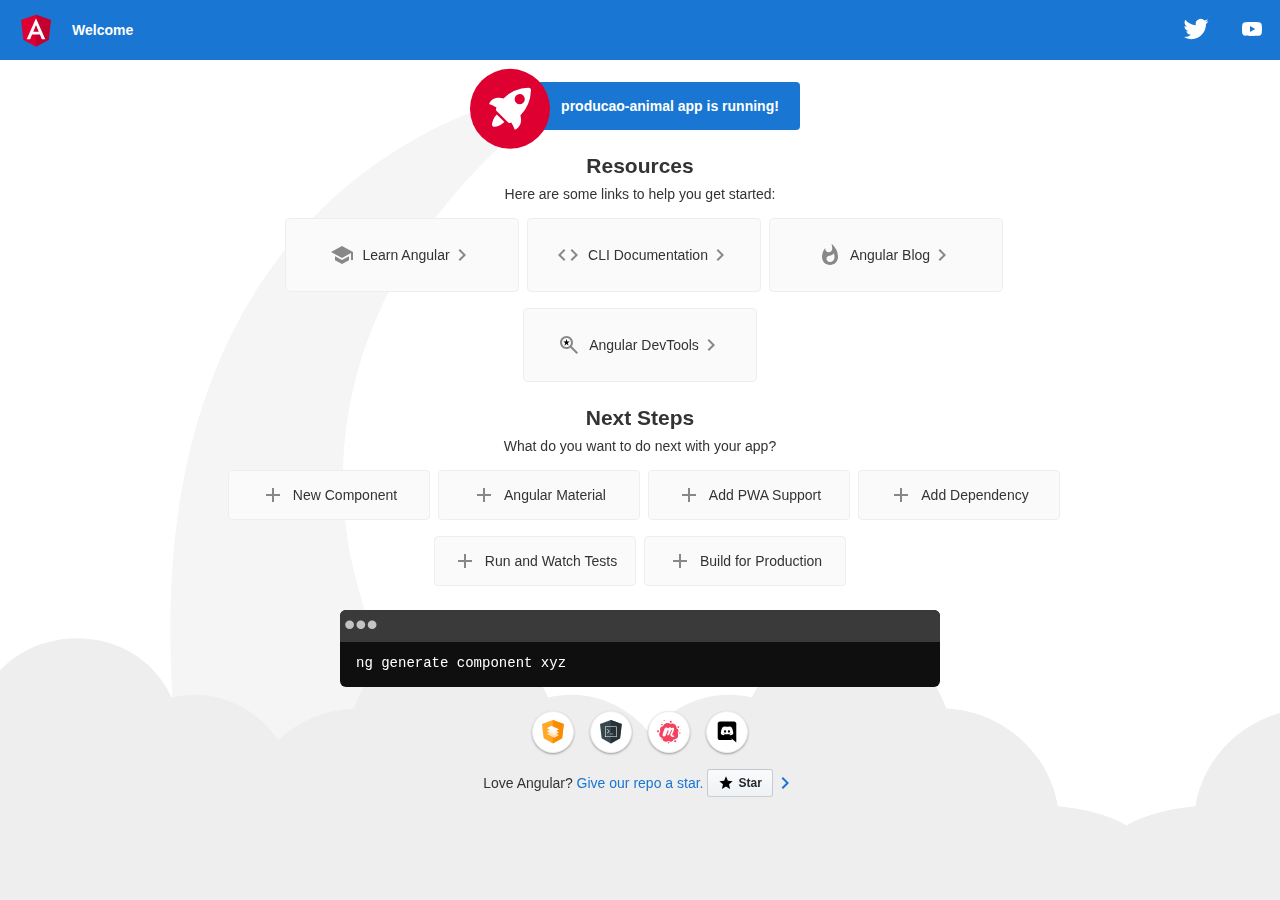
<file: index.html>
<!DOCTYPE html><html lang="en"><head>
  <meta charset="utf-8">
  <title>Produção Animal</title>
  <base href="https://cassiolorenzett.github.io/test_pwa/">
  <meta name="viewport" content="width=device-width, initial-scale=1">
  <link rel="icon" type="image/x-icon" href="favicon.ico">
  <link rel="manifest" href="manifest.webmanifest">
  <meta name="theme-color" content="#1976d2">
<link rel="stylesheet" href="styles.e2a43b8ba4c42591279f.css" media="print" onload="this.media='all'"><noscript><link rel="stylesheet" href="styles.e2a43b8ba4c42591279f.css"></noscript></head>
<body>
  <app-root></app-root>
  <noscript>Please enable JavaScript to continue using this application.</noscript>
<script src="runtime.b0930ed2a9f686c57f82.js" defer></script><script src="polyfills.f5f7fd14d7435c199182.js" defer></script><script src="main.d77cfd20b79346d61a12.js" defer></script>

</body></html>
</file>
<file: styles.e2a43b8ba4c42591279f.css>
.classeteste{font-size:10px}
</file>
